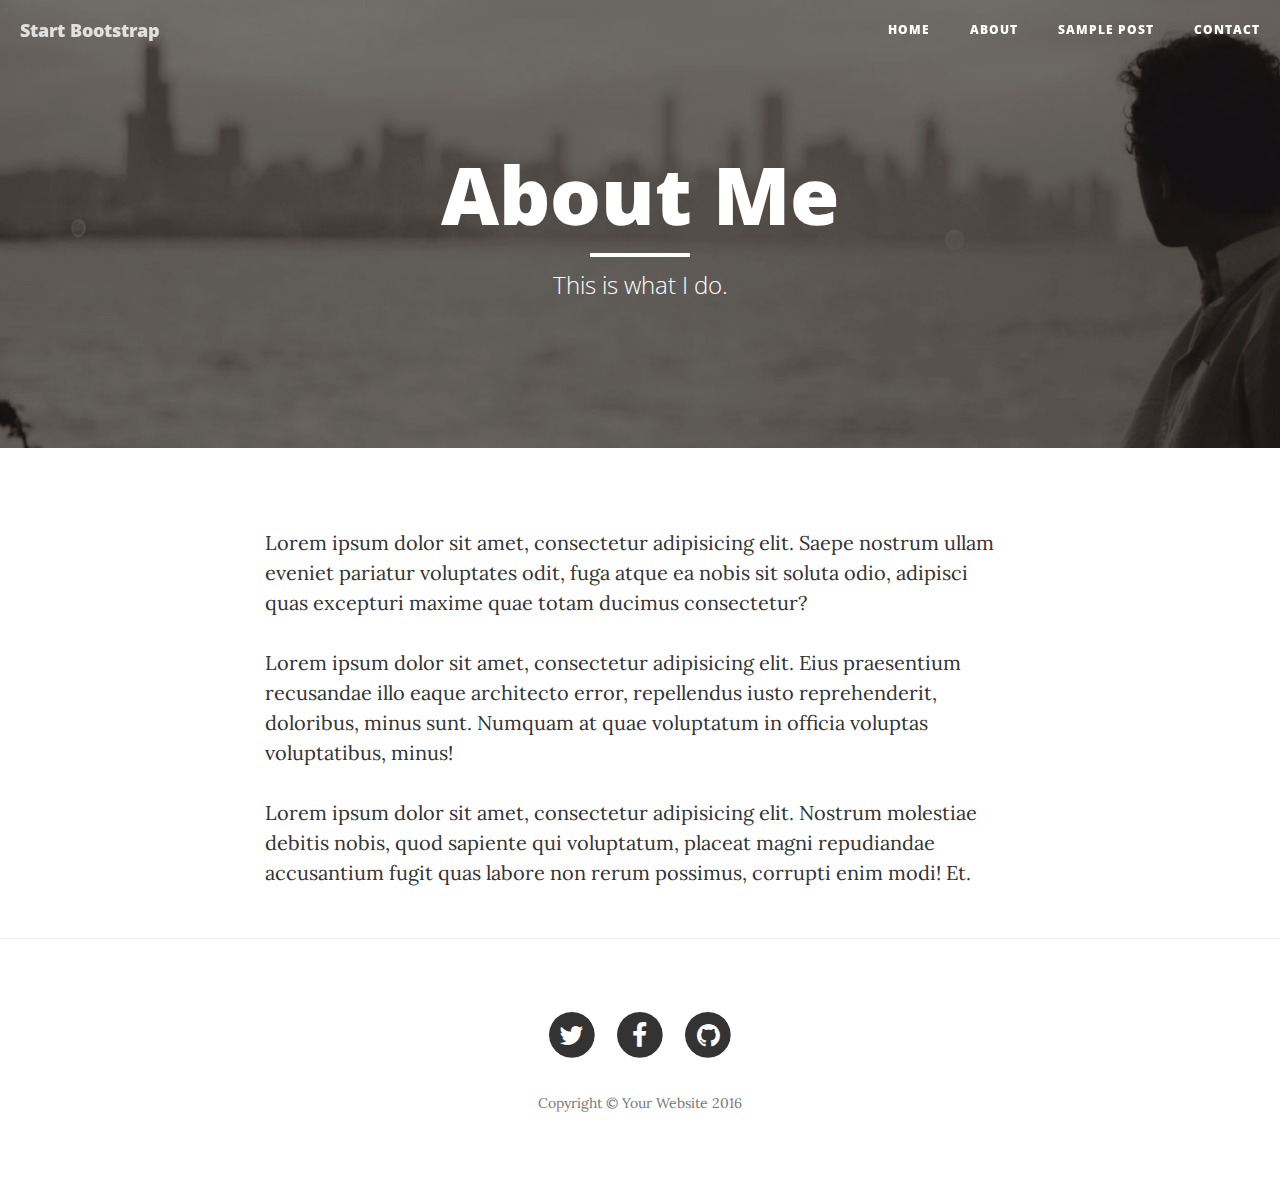
<file: about.html>
<!DOCTYPE html>
<html lang="en">

<head>

    <meta charset="utf-8">
    <meta http-equiv="X-UA-Compatible" content="IE=edge">
    <meta name="viewport" content="width=device-width, initial-scale=1">
    <meta name="description" content="">
    <meta name="author" content="">

    <title>Clean Blog - About</title>

    <!-- Bootstrap Core CSS -->
    <link href="vendor/bootstrap/css/bootstrap.min.css" rel="stylesheet">

    <!-- Theme CSS -->
    <link href="css/clean-blog.min.css" rel="stylesheet">

    <!-- Custom Fonts -->
    <link href="vendor/font-awesome/css/font-awesome.min.css" rel="stylesheet" type="text/css">
    <link href='https://fonts.googleapis.com/css?family=Lora:400,700,400italic,700italic' rel='stylesheet' type='text/css'>
    <link href='https://fonts.googleapis.com/css?family=Open+Sans:300italic,400italic,600italic,700italic,800italic,400,300,600,700,800' rel='stylesheet' type='text/css'>

    <!-- HTML5 Shim and Respond.js IE8 support of HTML5 elements and media queries -->
    <!-- WARNING: Respond.js doesn't work if you view the page via file:// -->
    <!--[if lt IE 9]>
        <script src="https://oss.maxcdn.com/libs/html5shiv/3.7.0/html5shiv.js"></script>
        <script src="https://oss.maxcdn.com/libs/respond.js/1.4.2/respond.min.js"></script>
    <![endif]-->

</head>

<body>

    <!-- Navigation -->
    <nav class="navbar navbar-default navbar-custom navbar-fixed-top">
        <div class="container-fluid">
            <!-- Brand and toggle get grouped for better mobile display -->
            <div class="navbar-header page-scroll">
                <button type="button" class="navbar-toggle" data-toggle="collapse" data-target="#bs-example-navbar-collapse-1">
                    <span class="sr-only">Toggle navigation</span>
                    Menu <i class="fa fa-bars"></i>
                </button>
                <a class="navbar-brand" href="index.html">Start Bootstrap</a>
            </div>

            <!-- Collect the nav links, forms, and other content for toggling -->
            <div class="collapse navbar-collapse" id="bs-example-navbar-collapse-1">
                <ul class="nav navbar-nav navbar-right">
                    <li>
                        <a href="index.html">Home</a>
                    </li>
                    <li>
                        <a href="about.html">About</a>
                    </li>
                    <li>
                        <a href="post.html">Sample Post</a>
                    </li>
                    <li>
                        <a href="contact.html">Contact</a>
                    </li>
                </ul>
            </div>
            <!-- /.navbar-collapse -->
        </div>
        <!-- /.container -->
    </nav>

    <!-- Page Header -->
    <!-- Set your background image for this header on the line below. -->
    <header class="intro-header" style="background-image: url('img/about-bg.jpg')">
        <div class="container">
            <div class="row">
                <div class="col-lg-8 col-lg-offset-2 col-md-10 col-md-offset-1">
                    <div class="page-heading">
                        <h1>About Me</h1>
                        <hr class="small">
                        <span class="subheading">This is what I do.</span>
                    </div>
                </div>
            </div>
        </div>
    </header>

    <!-- Main Content -->
    <div class="container">
        <div class="row">
            <div class="col-lg-8 col-lg-offset-2 col-md-10 col-md-offset-1">
                <p>Lorem ipsum dolor sit amet, consectetur adipisicing elit. Saepe nostrum ullam eveniet pariatur voluptates odit, fuga atque ea nobis sit soluta odio, adipisci quas excepturi maxime quae totam ducimus consectetur?</p>
                <p>Lorem ipsum dolor sit amet, consectetur adipisicing elit. Eius praesentium recusandae illo eaque architecto error, repellendus iusto reprehenderit, doloribus, minus sunt. Numquam at quae voluptatum in officia voluptas voluptatibus, minus!</p>
                <p>Lorem ipsum dolor sit amet, consectetur adipisicing elit. Nostrum molestiae debitis nobis, quod sapiente qui voluptatum, placeat magni repudiandae accusantium fugit quas labore non rerum possimus, corrupti enim modi! Et.</p>
            </div>
        </div>
    </div>

    <hr>

    <!-- Footer -->
    <footer>
        <div class="container">
            <div class="row">
                <div class="col-lg-8 col-lg-offset-2 col-md-10 col-md-offset-1">
                    <ul class="list-inline text-center">
                        <li>
                            <a href="#">
                                <span class="fa-stack fa-lg">
                                    <i class="fa fa-circle fa-stack-2x"></i>
                                    <i class="fa fa-twitter fa-stack-1x fa-inverse"></i>
                                </span>
                            </a>
                        </li>
                        <li>
                            <a href="#">
                                <span class="fa-stack fa-lg">
                                    <i class="fa fa-circle fa-stack-2x"></i>
                                    <i class="fa fa-facebook fa-stack-1x fa-inverse"></i>
                                </span>
                            </a>
                        </li>
                        <li>
                            <a href="#">
                                <span class="fa-stack fa-lg">
                                    <i class="fa fa-circle fa-stack-2x"></i>
                                    <i class="fa fa-github fa-stack-1x fa-inverse"></i>
                                </span>
                            </a>
                        </li>
                    </ul>
                    <p class="copyright text-muted">Copyright &copy; Your Website 2016</p>
                </div>
            </div>
        </div>
    </footer>

    <!-- jQuery -->
    <script src="vendor/jquery/jquery.min.js"></script>

    <!-- Bootstrap Core JavaScript -->
    <script src="vendor/bootstrap/js/bootstrap.min.js"></script>

    <!-- Contact Form JavaScript -->
    <script src="js/jqBootstrapValidation.js"></script>
    <script src="js/contact_me.js"></script>

    <!-- Theme JavaScript -->
    <script src="js/clean-blog.min.js"></script>

</body>

</html>
</file>
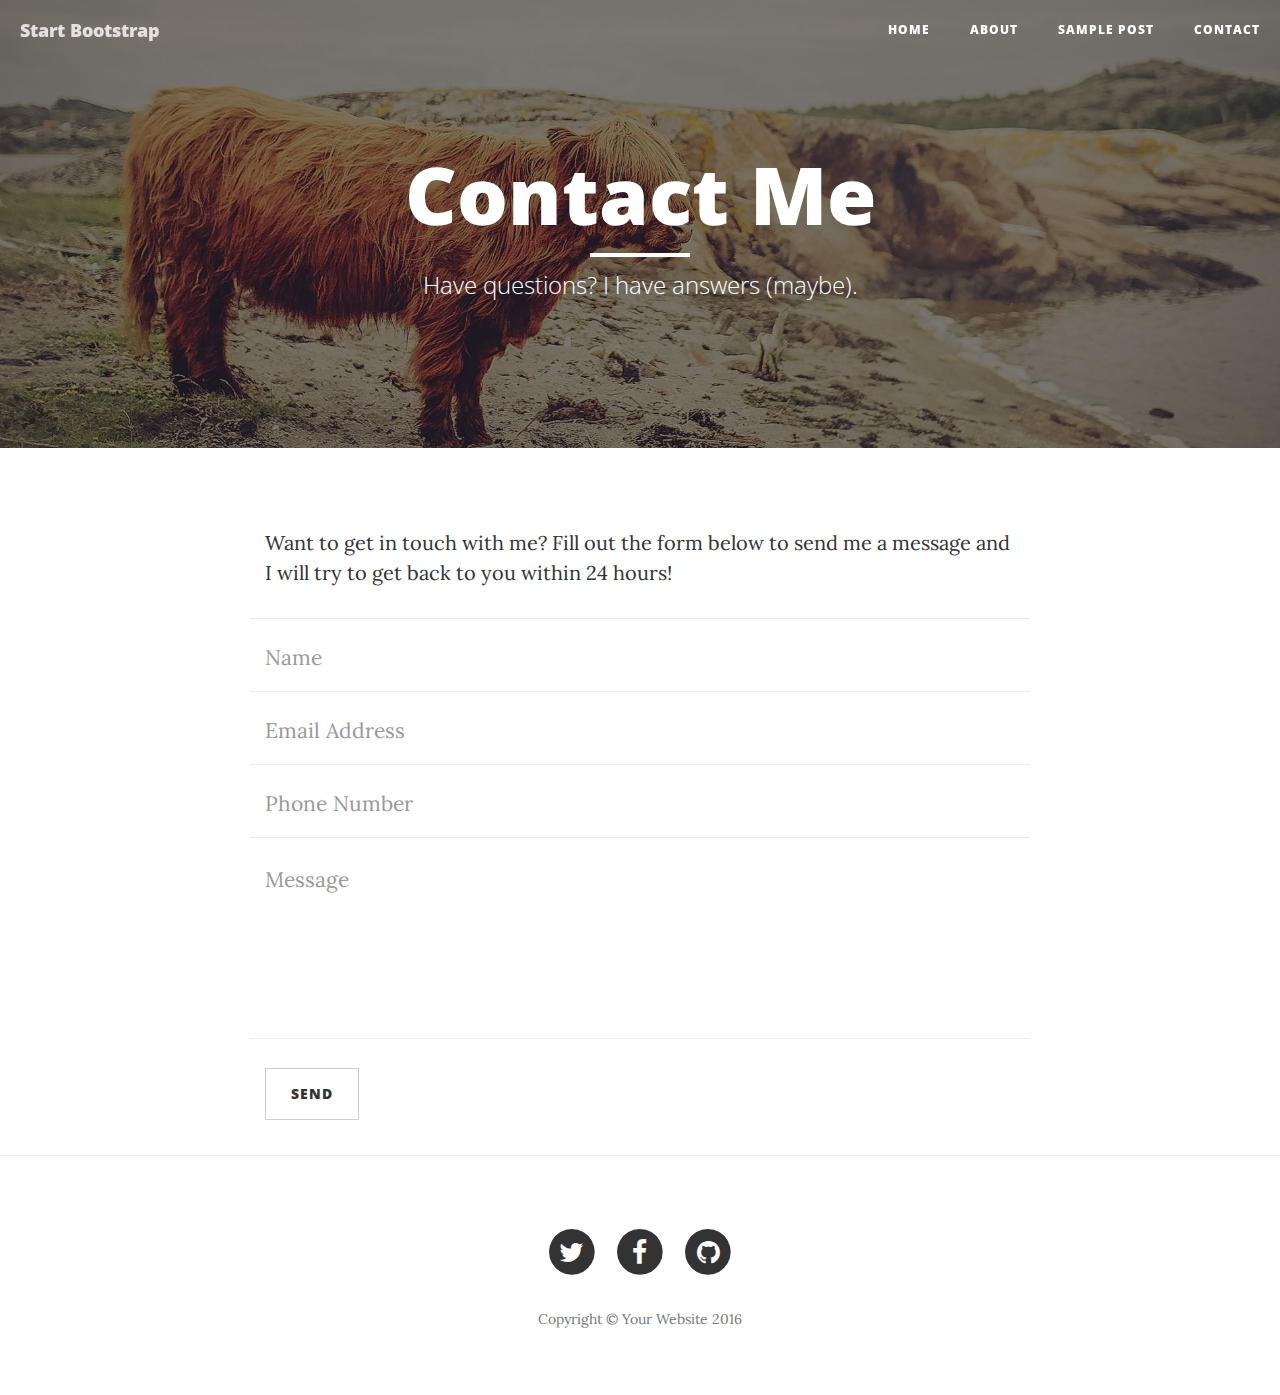
<file: contact.html>
<!DOCTYPE html>
<html lang="en">

<head>

    <meta charset="utf-8">
    <meta http-equiv="X-UA-Compatible" content="IE=edge">
    <meta name="viewport" content="width=device-width, initial-scale=1">
    <meta name="description" content="">
    <meta name="author" content="">

    <title>Clean Blog - Contact</title>

    <!-- Bootstrap Core CSS -->
    <link href="vendor/bootstrap/css/bootstrap.min.css" rel="stylesheet">

    <!-- Theme CSS -->
    <link href="css/clean-blog.min.css" rel="stylesheet">

    <!-- Custom Fonts -->
    <link href="vendor/font-awesome/css/font-awesome.min.css" rel="stylesheet" type="text/css">
    <link href='https://fonts.googleapis.com/css?family=Lora:400,700,400italic,700italic' rel='stylesheet' type='text/css'>
    <link href='https://fonts.googleapis.com/css?family=Open+Sans:300italic,400italic,600italic,700italic,800italic,400,300,600,700,800' rel='stylesheet' type='text/css'>

    <!-- HTML5 Shim and Respond.js IE8 support of HTML5 elements and media queries -->
    <!-- WARNING: Respond.js doesn't work if you view the page via file:// -->
    <!--[if lt IE 9]>
        <script src="https://oss.maxcdn.com/libs/html5shiv/3.7.0/html5shiv.js"></script>
        <script src="https://oss.maxcdn.com/libs/respond.js/1.4.2/respond.min.js"></script>
    <![endif]-->

</head>

<body>

    <!-- Navigation -->
    <nav class="navbar navbar-default navbar-custom navbar-fixed-top">
        <div class="container-fluid">
            <!-- Brand and toggle get grouped for better mobile display -->
            <div class="navbar-header page-scroll">
                <button type="button" class="navbar-toggle" data-toggle="collapse" data-target="#bs-example-navbar-collapse-1">
                    <span class="sr-only">Toggle navigation</span>
                    Menu <i class="fa fa-bars"></i>
                </button>
                <a class="navbar-brand" href="index.html">Start Bootstrap</a>
            </div>

            <!-- Collect the nav links, forms, and other content for toggling -->
            <div class="collapse navbar-collapse" id="bs-example-navbar-collapse-1">
                <ul class="nav navbar-nav navbar-right">
                    <li>
                        <a href="index.html">Home</a>
                    </li>
                    <li>
                        <a href="about.html">About</a>
                    </li>
                    <li>
                        <a href="post.html">Sample Post</a>
                    </li>
                    <li>
                        <a href="contact.html">Contact</a>
                    </li>
                </ul>
            </div>
            <!-- /.navbar-collapse -->
        </div>
        <!-- /.container -->
    </nav>

    <!-- Page Header -->
    <!-- Set your background image for this header on the line below. -->
    <header class="intro-header" style="background-image: url('img/contact-bg.jpg')">
        <div class="container">
            <div class="row">
                <div class="col-lg-8 col-lg-offset-2 col-md-10 col-md-offset-1">
                    <div class="page-heading">
                        <h1>Contact Me</h1>
                        <hr class="small">
                        <span class="subheading">Have questions? I have answers (maybe).</span>
                    </div>
                </div>
            </div>
        </div>
    </header>

    <!-- Main Content -->
    <div class="container">
        <div class="row">
            <div class="col-lg-8 col-lg-offset-2 col-md-10 col-md-offset-1">
                <p>Want to get in touch with me? Fill out the form below to send me a message and I will try to get back to you within 24 hours!</p>
                <!-- Contact Form - Enter your email address on line 19 of the mail/contact_me.php file to make this form work. -->
                <!-- WARNING: Some web hosts do not allow emails to be sent through forms to common mail hosts like Gmail or Yahoo. It's recommended that you use a private domain email address! -->
                <!-- NOTE: To use the contact form, your site must be on a live web host with PHP! The form will not work locally! -->
                <form name="sentMessage" id="contactForm" novalidate>
                    <div class="row control-group">
                        <div class="form-group col-xs-12 floating-label-form-group controls">
                            <label>Name</label>
                            <input type="text" class="form-control" placeholder="Name" id="name" required data-validation-required-message="Please enter your name.">
                            <p class="help-block text-danger"></p>
                        </div>
                    </div>
                    <div class="row control-group">
                        <div class="form-group col-xs-12 floating-label-form-group controls">
                            <label>Email Address</label>
                            <input type="email" class="form-control" placeholder="Email Address" id="email" required data-validation-required-message="Please enter your email address.">
                            <p class="help-block text-danger"></p>
                        </div>
                    </div>
                    <div class="row control-group">
                        <div class="form-group col-xs-12 floating-label-form-group controls">
                            <label>Phone Number</label>
                            <input type="tel" class="form-control" placeholder="Phone Number" id="phone" required data-validation-required-message="Please enter your phone number.">
                            <p class="help-block text-danger"></p>
                        </div>
                    </div>
                    <div class="row control-group">
                        <div class="form-group col-xs-12 floating-label-form-group controls">
                            <label>Message</label>
                            <textarea rows="5" class="form-control" placeholder="Message" id="message" required data-validation-required-message="Please enter a message."></textarea>
                            <p class="help-block text-danger"></p>
                        </div>
                    </div>
                    <br>
                    <div id="success"></div>
                    <div class="row">
                        <div class="form-group col-xs-12">
                            <button type="submit" class="btn btn-default">Send</button>
                        </div>
                    </div>
                </form>
            </div>
        </div>
    </div>

    <hr>

    <!-- Footer -->
    <footer>
        <div class="container">
            <div class="row">
                <div class="col-lg-8 col-lg-offset-2 col-md-10 col-md-offset-1">
                    <ul class="list-inline text-center">
                        <li>
                            <a href="#">
                                <span class="fa-stack fa-lg">
                                    <i class="fa fa-circle fa-stack-2x"></i>
                                    <i class="fa fa-twitter fa-stack-1x fa-inverse"></i>
                                </span>
                            </a>
                        </li>
                        <li>
                            <a href="#">
                                <span class="fa-stack fa-lg">
                                    <i class="fa fa-circle fa-stack-2x"></i>
                                    <i class="fa fa-facebook fa-stack-1x fa-inverse"></i>
                                </span>
                            </a>
                        </li>
                        <li>
                            <a href="#">
                                <span class="fa-stack fa-lg">
                                    <i class="fa fa-circle fa-stack-2x"></i>
                                    <i class="fa fa-github fa-stack-1x fa-inverse"></i>
                                </span>
                            </a>
                        </li>
                    </ul>
                    <p class="copyright text-muted">Copyright &copy; Your Website 2016</p>
                </div>
            </div>
        </div>
    </footer>

    <!-- jQuery -->
    <script src="vendor/jquery/jquery.min.js"></script>

    <!-- Bootstrap Core JavaScript -->
    <script src="vendor/bootstrap/js/bootstrap.min.js"></script>

    <!-- Contact Form JavaScript -->
    <script src="js/jqBootstrapValidation.js"></script>
    <script src="js/contact_me.js"></script>

    <!-- Theme JavaScript -->
    <script src="js/clean-blog.min.js"></script>

</body>

</html>
</file>
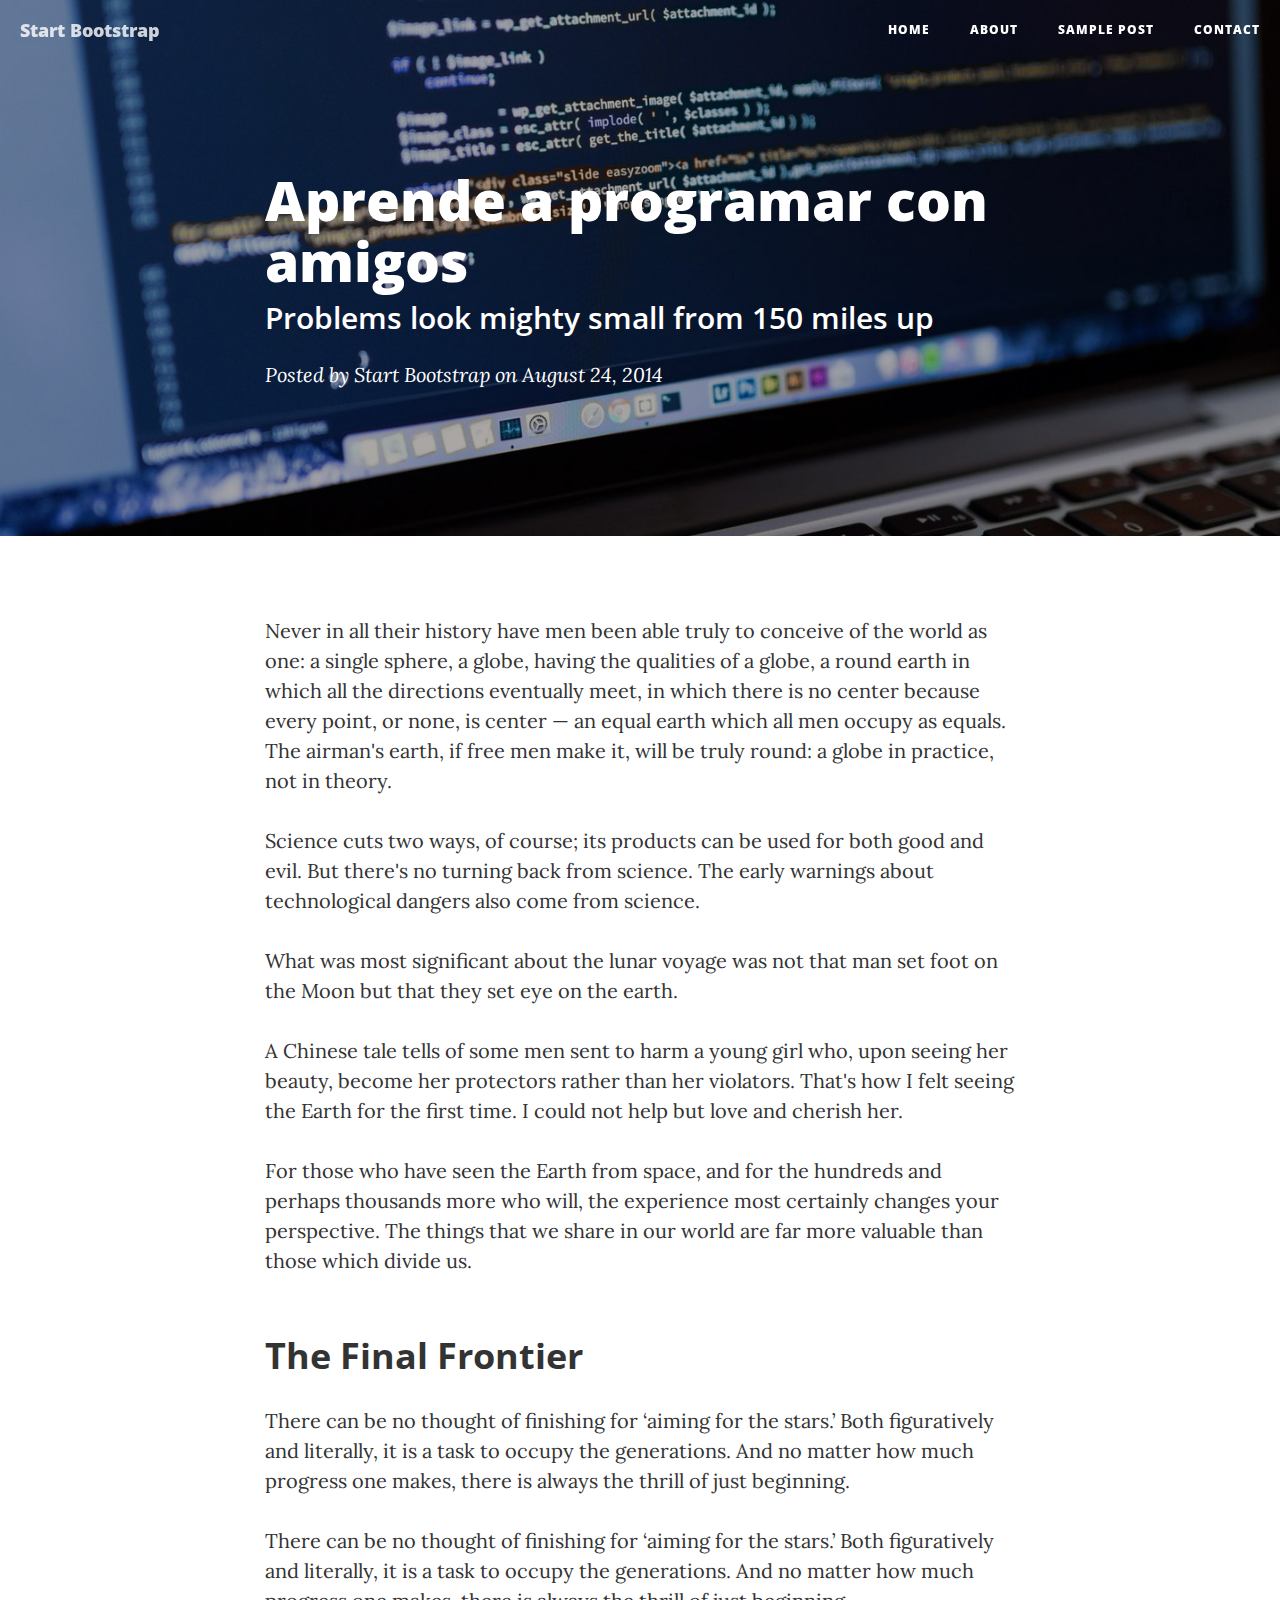
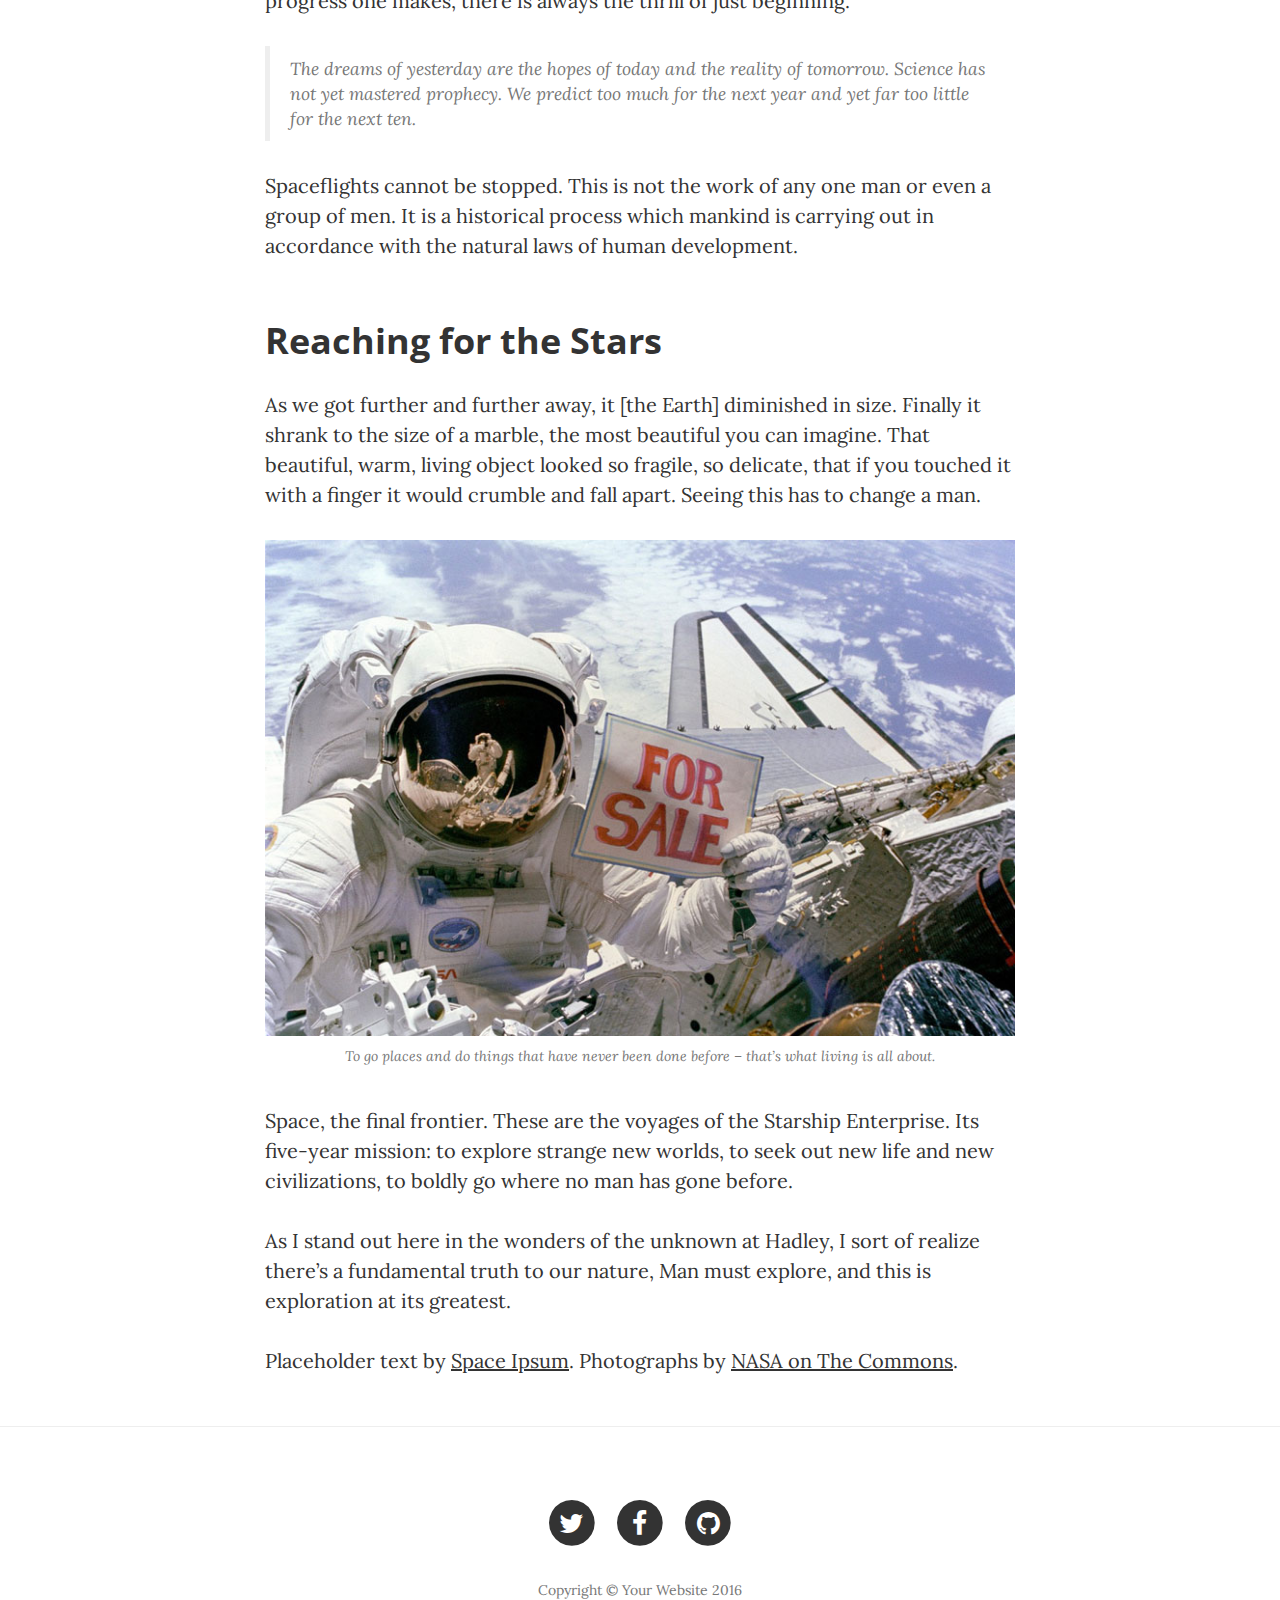
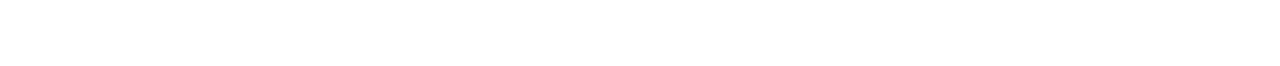
<file: post-2.html>
<!DOCTYPE html>
<html lang="en">

<head>

    <meta charset="utf-8">
    <meta http-equiv="X-UA-Compatible" content="IE=edge">
    <meta name="viewport" content="width=device-width, initial-scale=1">
    <meta name="description" content="">
    <meta name="author" content="">

    <title>Clean Blog - Sample Post</title>

    <!-- Bootstrap Core CSS -->
    <link href="vendor/bootstrap/css/bootstrap.min.css" rel="stylesheet">

    <!-- Theme CSS -->
    <link href="css/clean-blog.min.css" rel="stylesheet">

    <!-- Custom Fonts -->
    <link href="vendor/font-awesome/css/font-awesome.min.css" rel="stylesheet" type="text/css">
    <link href='https://fonts.googleapis.com/css?family=Lora:400,700,400italic,700italic' rel='stylesheet' type='text/css'>
    <link href='https://fonts.googleapis.com/css?family=Open+Sans:300italic,400italic,600italic,700italic,800italic,400,300,600,700,800' rel='stylesheet' type='text/css'>

    <!-- HTML5 Shim and Respond.js IE8 support of HTML5 elements and media queries -->
    <!-- WARNING: Respond.js doesn't work if you view the page via file:// -->
    <!--[if lt IE 9]>
        <script src="https://oss.maxcdn.com/libs/html5shiv/3.7.0/html5shiv.js"></script>
        <script src="https://oss.maxcdn.com/libs/respond.js/1.4.2/respond.min.js"></script>
    <![endif]-->

</head>

<body>

    <!-- Navigation -->
    <nav class="navbar navbar-default navbar-custom navbar-fixed-top">
        <div class="container-fluid">
            <!-- Brand and toggle get grouped for better mobile display -->
            <div class="navbar-header page-scroll">
                <button type="button" class="navbar-toggle" data-toggle="collapse" data-target="#bs-example-navbar-collapse-1">
                    <span class="sr-only">Toggle navigation</span>
                    Menu <i class="fa fa-bars"></i>
                </button>
                <a class="navbar-brand" href="index.html">Start Bootstrap</a>
            </div>

            <!-- Collect the nav links, forms, and other content for toggling -->
            <div class="collapse navbar-collapse" id="bs-example-navbar-collapse-1">
                <ul class="nav navbar-nav navbar-right">
                    <li>
                        <a href="index.html">Home</a>
                    </li>
                    <li>
                        <a href="about.html">About</a>
                    </li>
                    <li>
                        <a href="post.html">Sample Post</a>
                    </li>
                    <li>
                        <a href="contact.html">Contact</a>
                    </li>
                </ul>
            </div>
            <!-- /.navbar-collapse -->
        </div>
        <!-- /.container -->
    </nav>

    <!-- Page Header -->
    <!-- Set your background image for this header on the line below. -->
    <header class="intro-header" style="background-image: url('img/code-team-miranda.jpg')">
        <div class="container">
            <div class="row">
                <div class="col-lg-8 col-lg-offset-2 col-md-10 col-md-offset-1">
                    <div class="post-heading">
                        <h1>Aprende a programar con amigos</h1>
                        <h2 class="subheading">Problems look mighty small from 150 miles up</h2>
                        <span class="meta">Posted by <a href="#">Start Bootstrap</a> on August 24, 2014</span>
                    </div>
                </div>
            </div>
        </div>
    </header>

    <!-- Post Content -->
    <article>
        <div class="container">
            <div class="row">
                <div class="col-lg-8 col-lg-offset-2 col-md-10 col-md-offset-1">
                    <p>Never in all their history have men been able truly to conceive of the world as one: a single sphere, a globe, having the qualities of a globe, a round earth in which all the directions eventually meet, in which there is no center because every point, or none, is center — an equal earth which all men occupy as equals. The airman's earth, if free men make it, will be truly round: a globe in practice, not in theory.</p>

                    <p>Science cuts two ways, of course; its products can be used for both good and evil. But there's no turning back from science. The early warnings about technological dangers also come from science.</p>

                    <p>What was most significant about the lunar voyage was not that man set foot on the Moon but that they set eye on the earth.</p>

                    <p>A Chinese tale tells of some men sent to harm a young girl who, upon seeing her beauty, become her protectors rather than her violators. That's how I felt seeing the Earth for the first time. I could not help but love and cherish her.</p>

                    <p>For those who have seen the Earth from space, and for the hundreds and perhaps thousands more who will, the experience most certainly changes your perspective. The things that we share in our world are far more valuable than those which divide us.</p>

                    <h2 class="section-heading">The Final Frontier</h2>

                    <p>There can be no thought of finishing for ‘aiming for the stars.’ Both figuratively and literally, it is a task to occupy the generations. And no matter how much progress one makes, there is always the thrill of just beginning.</p>

                    <p>There can be no thought of finishing for ‘aiming for the stars.’ Both figuratively and literally, it is a task to occupy the generations. And no matter how much progress one makes, there is always the thrill of just beginning.</p>

                    <blockquote>The dreams of yesterday are the hopes of today and the reality of tomorrow. Science has not yet mastered prophecy. We predict too much for the next year and yet far too little for the next ten.</blockquote>

                    <p>Spaceflights cannot be stopped. This is not the work of any one man or even a group of men. It is a historical process which mankind is carrying out in accordance with the natural laws of human development.</p>

                    <h2 class="section-heading">Reaching for the Stars</h2>

                    <p>As we got further and further away, it [the Earth] diminished in size. Finally it shrank to the size of a marble, the most beautiful you can imagine. That beautiful, warm, living object looked so fragile, so delicate, that if you touched it with a finger it would crumble and fall apart. Seeing this has to change a man.</p>

                    <a href="#">
                        <img class="img-responsive" src="img/post-sample-image.jpg" alt="">
                    </a>
                    <span class="caption text-muted">To go places and do things that have never been done before – that’s what living is all about.</span>

                    <p>Space, the final frontier. These are the voyages of the Starship Enterprise. Its five-year mission: to explore strange new worlds, to seek out new life and new civilizations, to boldly go where no man has gone before.</p>

                    <p>As I stand out here in the wonders of the unknown at Hadley, I sort of realize there’s a fundamental truth to our nature, Man must explore, and this is exploration at its greatest.</p>

                    <p>Placeholder text by <a href="http://spaceipsum.com/">Space Ipsum</a>. Photographs by <a href="https://www.flickr.com/photos/nasacommons/">NASA on The Commons</a>.</p>
                </div>
            </div>
        </div>
    </article>

    <hr>

    <!-- Footer -->
    <footer>
        <div class="container">
            <div class="row">
                <div class="col-lg-8 col-lg-offset-2 col-md-10 col-md-offset-1">
                    <ul class="list-inline text-center">
                        <li>
                            <a href="#">
                                <span class="fa-stack fa-lg">
                                    <i class="fa fa-circle fa-stack-2x"></i>
                                    <i class="fa fa-twitter fa-stack-1x fa-inverse"></i>
                                </span>
                            </a>
                        </li>
                        <li>
                            <a href="#">
                                <span class="fa-stack fa-lg">
                                    <i class="fa fa-circle fa-stack-2x"></i>
                                    <i class="fa fa-facebook fa-stack-1x fa-inverse"></i>
                                </span>
                            </a>
                        </li>
                        <li>
                            <a href="#">
                                <span class="fa-stack fa-lg">
                                    <i class="fa fa-circle fa-stack-2x"></i>
                                    <i class="fa fa-github fa-stack-1x fa-inverse"></i>
                                </span>
                            </a>
                        </li>
                    </ul>
                    <p class="copyright text-muted">Copyright &copy; Your Website 2016</p>
                </div>
            </div>
        </div>
    </footer>

    <!-- jQuery -->
    <script src="vendor/jquery/jquery.min.js"></script>

    <!-- Bootstrap Core JavaScript -->
    <script src="vendor/bootstrap/js/bootstrap.min.js"></script>

    <!-- Contact Form JavaScript -->
    <script src="js/jqBootstrapValidation.js"></script>
    <script src="js/contact_me.js"></script>

    <!-- Theme JavaScript -->
    <script src="js/clean-blog.min.js"></script>

</body>

</html>
</file>
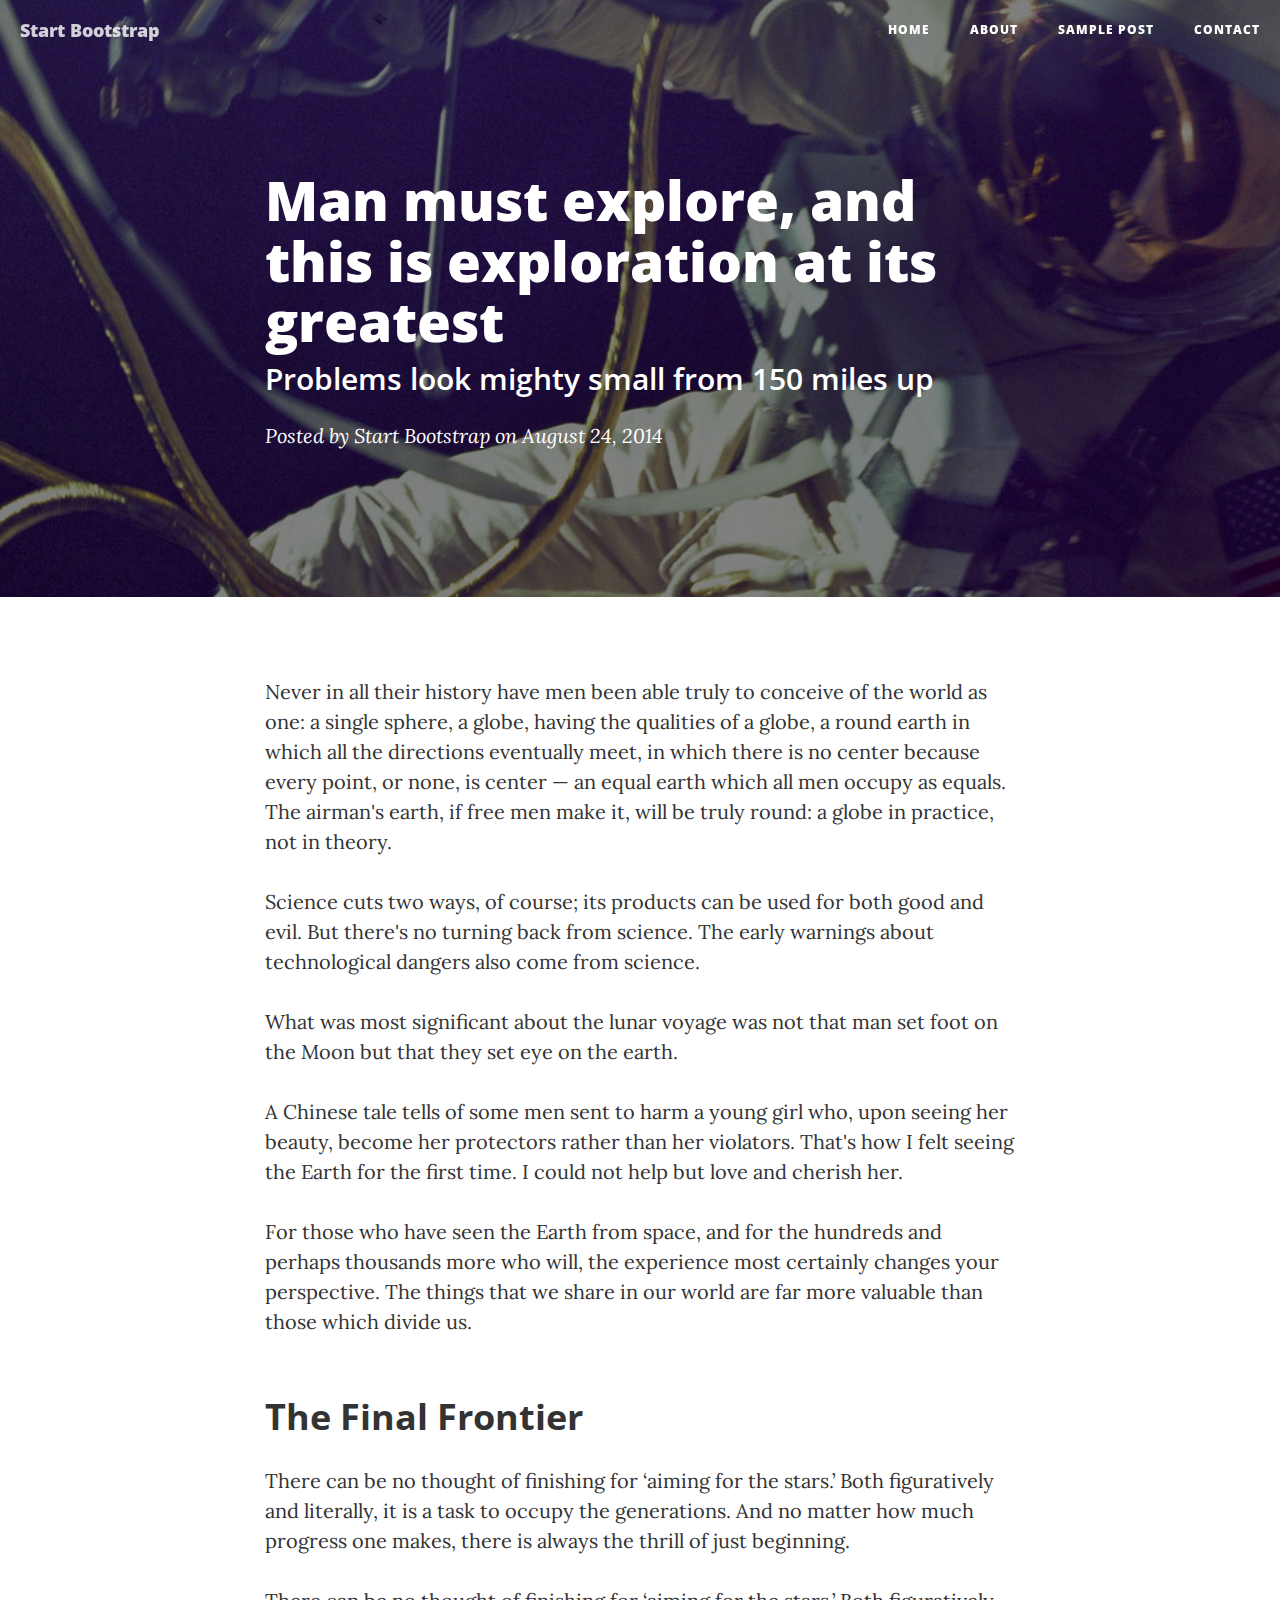
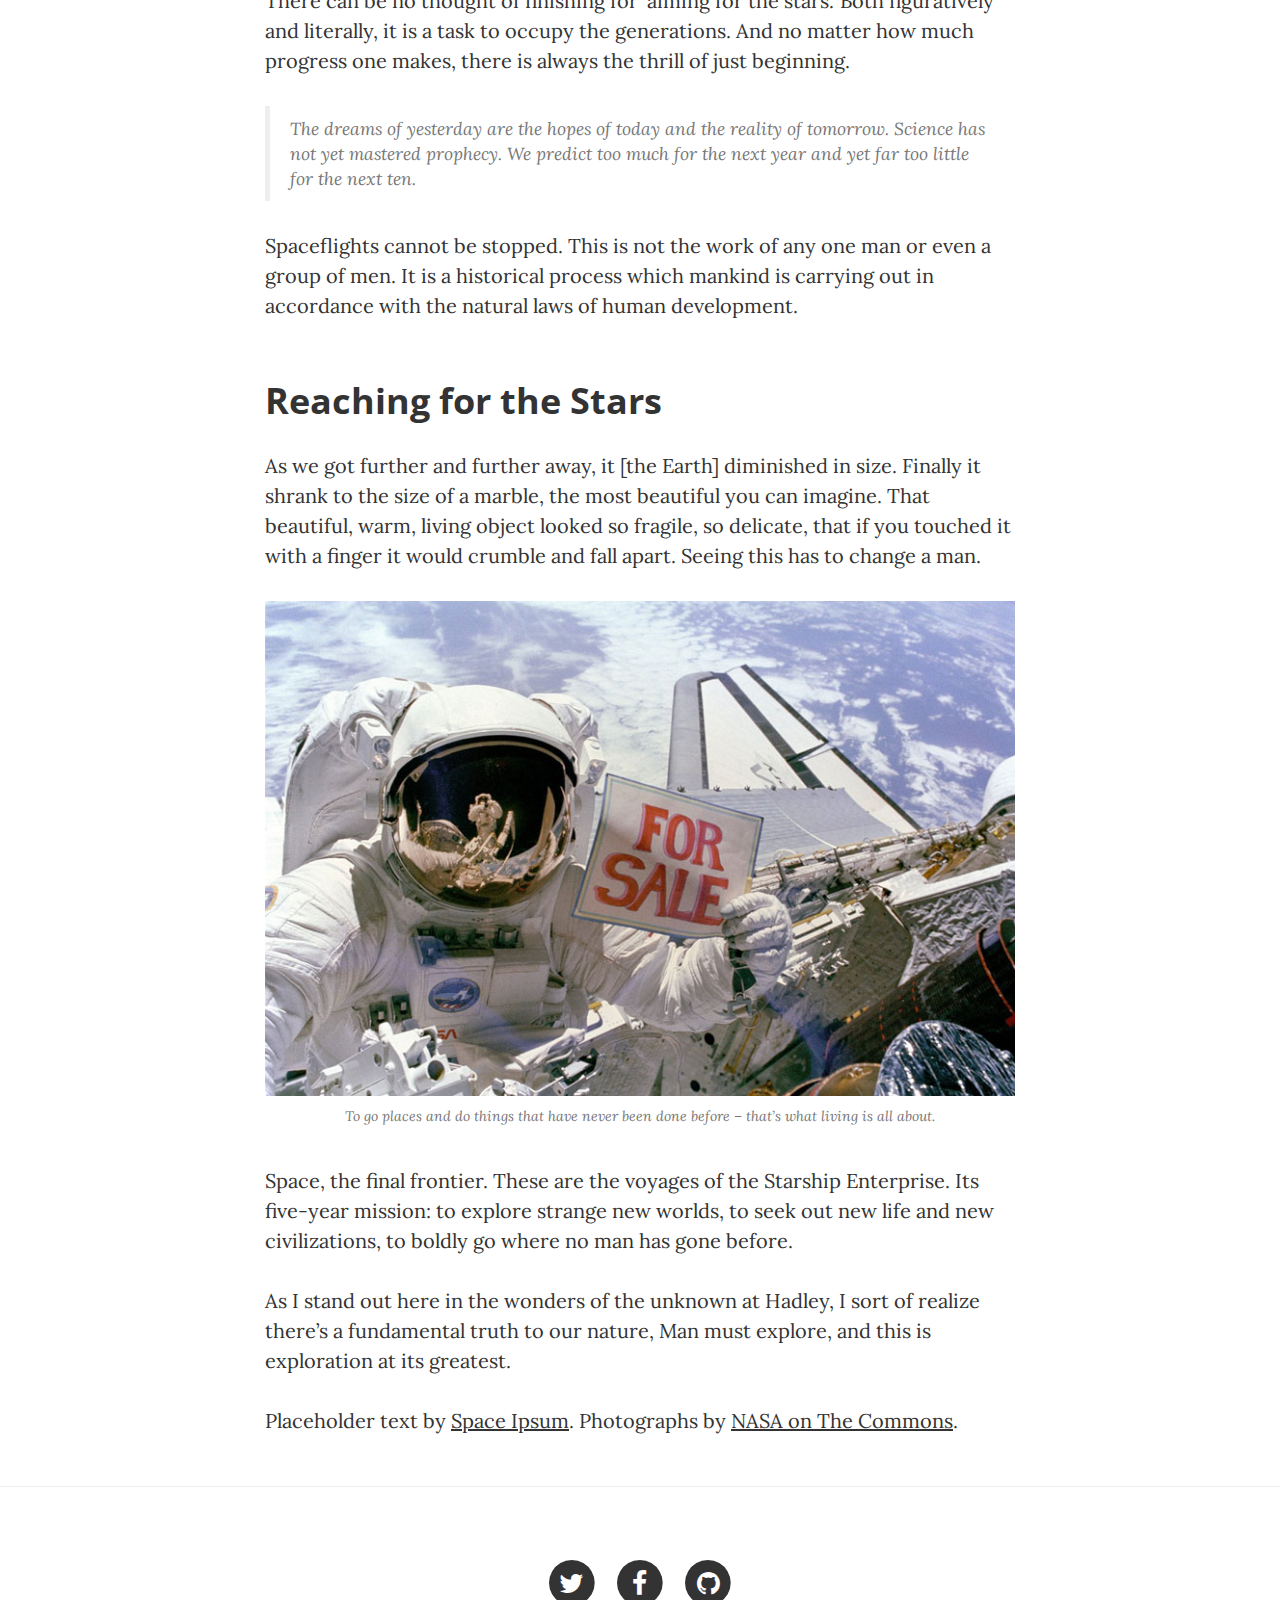
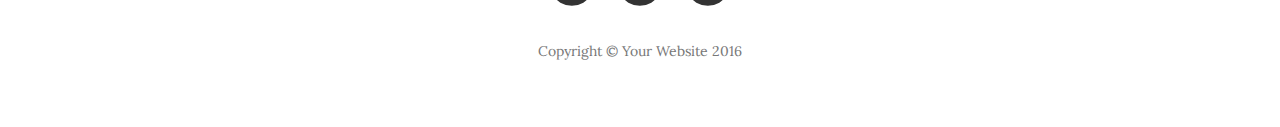
<file: post.html>
<!DOCTYPE html>
<html lang="en">

<head>

    <meta charset="utf-8">
    <meta http-equiv="X-UA-Compatible" content="IE=edge">
    <meta name="viewport" content="width=device-width, initial-scale=1">
    <meta name="description" content="">
    <meta name="author" content="">

    <title>Clean Blog - Sample Post</title>

    <!-- Bootstrap Core CSS -->
    <link href="vendor/bootstrap/css/bootstrap.min.css" rel="stylesheet">

    <!-- Theme CSS -->
    <link href="css/clean-blog.min.css" rel="stylesheet">

    <!-- Custom Fonts -->
    <link href="vendor/font-awesome/css/font-awesome.min.css" rel="stylesheet" type="text/css">
    <link href='https://fonts.googleapis.com/css?family=Lora:400,700,400italic,700italic' rel='stylesheet' type='text/css'>
    <link href='https://fonts.googleapis.com/css?family=Open+Sans:300italic,400italic,600italic,700italic,800italic,400,300,600,700,800' rel='stylesheet' type='text/css'>

    <!-- HTML5 Shim and Respond.js IE8 support of HTML5 elements and media queries -->
    <!-- WARNING: Respond.js doesn't work if you view the page via file:// -->
    <!--[if lt IE 9]>
        <script src="https://oss.maxcdn.com/libs/html5shiv/3.7.0/html5shiv.js"></script>
        <script src="https://oss.maxcdn.com/libs/respond.js/1.4.2/respond.min.js"></script>
    <![endif]-->

</head>

<body>

    <!-- Navigation -->
    <nav class="navbar navbar-default navbar-custom navbar-fixed-top">
        <div class="container-fluid">
            <!-- Brand and toggle get grouped for better mobile display -->
            <div class="navbar-header page-scroll">
                <button type="button" class="navbar-toggle" data-toggle="collapse" data-target="#bs-example-navbar-collapse-1">
                    <span class="sr-only">Toggle navigation</span>
                    Menu <i class="fa fa-bars"></i>
                </button>
                <a class="navbar-brand" href="index.html">Start Bootstrap</a>
            </div>

            <!-- Collect the nav links, forms, and other content for toggling -->
            <div class="collapse navbar-collapse" id="bs-example-navbar-collapse-1">
                <ul class="nav navbar-nav navbar-right">
                    <li>
                        <a href="index.html">Home</a>
                    </li>
                    <li>
                        <a href="about.html">About</a>
                    </li>
                    <li>
                        <a href="post.html">Sample Post</a>
                    </li>
                    <li>
                        <a href="contact.html">Contact</a>
                    </li>
                </ul>
            </div>
            <!-- /.navbar-collapse -->
        </div>
        <!-- /.container -->
    </nav>

    <!-- Page Header -->
    <!-- Set your background image for this header on the line below. -->
    <header class="intro-header" style="background-image: url('img/post-bg.jpg')">
        <div class="container">
            <div class="row">
                <div class="col-lg-8 col-lg-offset-2 col-md-10 col-md-offset-1">
                    <div class="post-heading">
                        <h1>Man must explore, and this is exploration at its greatest</h1>
                        <h2 class="subheading">Problems look mighty small from 150 miles up</h2>
                        <span class="meta">Posted by <a href="#">Start Bootstrap</a> on August 24, 2014</span>
                    </div>
                </div>
            </div>
        </div>
    </header>

    <!-- Post Content -->
    <article>
        <div class="container">
            <div class="row">
                <div class="col-lg-8 col-lg-offset-2 col-md-10 col-md-offset-1">
                    <p>Never in all their history have men been able truly to conceive of the world as one: a single sphere, a globe, having the qualities of a globe, a round earth in which all the directions eventually meet, in which there is no center because every point, or none, is center — an equal earth which all men occupy as equals. The airman's earth, if free men make it, will be truly round: a globe in practice, not in theory.</p>

                    <p>Science cuts two ways, of course; its products can be used for both good and evil. But there's no turning back from science. The early warnings about technological dangers also come from science.</p>

                    <p>What was most significant about the lunar voyage was not that man set foot on the Moon but that they set eye on the earth.</p>

                    <p>A Chinese tale tells of some men sent to harm a young girl who, upon seeing her beauty, become her protectors rather than her violators. That's how I felt seeing the Earth for the first time. I could not help but love and cherish her.</p>

                    <p>For those who have seen the Earth from space, and for the hundreds and perhaps thousands more who will, the experience most certainly changes your perspective. The things that we share in our world are far more valuable than those which divide us.</p>

                    <h2 class="section-heading">The Final Frontier</h2>

                    <p>There can be no thought of finishing for ‘aiming for the stars.’ Both figuratively and literally, it is a task to occupy the generations. And no matter how much progress one makes, there is always the thrill of just beginning.</p>

                    <p>There can be no thought of finishing for ‘aiming for the stars.’ Both figuratively and literally, it is a task to occupy the generations. And no matter how much progress one makes, there is always the thrill of just beginning.</p>

                    <blockquote>The dreams of yesterday are the hopes of today and the reality of tomorrow. Science has not yet mastered prophecy. We predict too much for the next year and yet far too little for the next ten.</blockquote>

                    <p>Spaceflights cannot be stopped. This is not the work of any one man or even a group of men. It is a historical process which mankind is carrying out in accordance with the natural laws of human development.</p>

                    <h2 class="section-heading">Reaching for the Stars</h2>

                    <p>As we got further and further away, it [the Earth] diminished in size. Finally it shrank to the size of a marble, the most beautiful you can imagine. That beautiful, warm, living object looked so fragile, so delicate, that if you touched it with a finger it would crumble and fall apart. Seeing this has to change a man.</p>

                    <a href="#">
                        <img class="img-responsive" src="img/post-sample-image.jpg" alt="">
                    </a>
                    <span class="caption text-muted">To go places and do things that have never been done before – that’s what living is all about.</span>

                    <p>Space, the final frontier. These are the voyages of the Starship Enterprise. Its five-year mission: to explore strange new worlds, to seek out new life and new civilizations, to boldly go where no man has gone before.</p>

                    <p>As I stand out here in the wonders of the unknown at Hadley, I sort of realize there’s a fundamental truth to our nature, Man must explore, and this is exploration at its greatest.</p>

                    <p>Placeholder text by <a href="http://spaceipsum.com/">Space Ipsum</a>. Photographs by <a href="https://www.flickr.com/photos/nasacommons/">NASA on The Commons</a>.</p>
                </div>
            </div>
        </div>
    </article>

    <hr>

    <!-- Footer -->
    <footer>
        <div class="container">
            <div class="row">
                <div class="col-lg-8 col-lg-offset-2 col-md-10 col-md-offset-1">
                    <ul class="list-inline text-center">
                        <li>
                            <a href="#">
                                <span class="fa-stack fa-lg">
                                    <i class="fa fa-circle fa-stack-2x"></i>
                                    <i class="fa fa-twitter fa-stack-1x fa-inverse"></i>
                                </span>
                            </a>
                        </li>
                        <li>
                            <a href="#">
                                <span class="fa-stack fa-lg">
                                    <i class="fa fa-circle fa-stack-2x"></i>
                                    <i class="fa fa-facebook fa-stack-1x fa-inverse"></i>
                                </span>
                            </a>
                        </li>
                        <li>
                            <a href="#">
                                <span class="fa-stack fa-lg">
                                    <i class="fa fa-circle fa-stack-2x"></i>
                                    <i class="fa fa-github fa-stack-1x fa-inverse"></i>
                                </span>
                            </a>
                        </li>
                    </ul>
                    <p class="copyright text-muted">Copyright &copy; Your Website 2016</p>
                </div>
            </div>
        </div>
    </footer>

    <!-- jQuery -->
    <script src="vendor/jquery/jquery.min.js"></script>

    <!-- Bootstrap Core JavaScript -->
    <script src="vendor/bootstrap/js/bootstrap.min.js"></script>

    <!-- Contact Form JavaScript -->
    <script src="js/jqBootstrapValidation.js"></script>
    <script src="js/contact_me.js"></script>

    <!-- Theme JavaScript -->
    <script src="js/clean-blog.min.js"></script>

</body>

</html>
</file>
<file: css/clean-blog.min.css>
/*!
 * Start Bootstrap - Clean Blog v3.3.7+1 (http://startbootstrap.com/template-overviews/clean-blog)
 * Copyright 2013-2016 Start Bootstrap
 * Licensed under MIT (https://github.com/BlackrockDigital/startbootstrap/blob/gh-pages/LICENSE)
 */a,body{color:#333}.navbar-custom .nav li a,.navbar-custom .navbar-brand,h1,h2,h3,h4,h5,h6{font-weight:800}.caption,.intro-header .page-heading,.intro-header .site-heading,footer .copyright{text-align:center}body{font-family:Lora,'Times New Roman',serif;font-size:20px;-webkit-tap-highlight-color:#0085A1}.intro-header .page-heading .subheading,.intro-header .post-heading .subheading,.intro-header .site-heading .subheading,.navbar-custom,h1,h2,h3,h4,h5,h6{font-family:'Open Sans','Helvetica Neue',Helvetica,Arial,sans-serif}p{line-height:1.5;margin:30px 0}p a{text-decoration:underline}a:focus,a:hover{color:#0085A1}a img:focus,a img:hover{cursor:zoom-in}blockquote{color:#777;font-style:italic}hr.small{max-width:100px;margin:15px auto;border-width:4px;border-color:#fff}.navbar-custom{position:absolute;top:0;left:0;width:100%;z-index:3}.navbar-custom .navbar-header .navbar-toggle{color:#777;font-weight:800;text-transform:uppercase;font-size:12px}.navbar-custom .nav li a{text-transform:uppercase;font-size:12px;letter-spacing:1px}@media only screen and (min-width:768px){.navbar-custom{background:0 0;border-bottom:1px solid transparent}.navbar-custom .navbar-brand{color:#fff;padding:20px}.navbar-custom .navbar-brand:focus,.navbar-custom .navbar-brand:hover{color:rgba(255,255,255,.8)}.navbar-custom .nav li a{color:#fff;padding:20px}.navbar-custom .nav li a:focus,.navbar-custom .nav li a:hover{color:rgba(255,255,255,.8)}}@media only screen and (min-width:1170px){.navbar-custom{-webkit-transition:background-color .3s;-moz-transition:background-color .3s;transition:background-color .3s;-webkit-transform:translate3d(0,0,0);-moz-transform:translate3d(0,0,0);-ms-transform:translate3d(0,0,0);-o-transform:translate3d(0,0,0);transform:translate3d(0,0,0);-webkit-backface-visibility:hidden;backface-visibility:hidden}.navbar-custom.is-fixed{position:fixed;top:-61px;background-color:rgba(255,255,255,.9);border-bottom:1px solid #f2f2f2;-webkit-transition:-webkit-transform .3s;-moz-transition:-moz-transform .3s;transition:transform .3s}.navbar-custom.is-fixed .navbar-brand{color:#333}.navbar-custom.is-fixed .navbar-brand:focus,.navbar-custom.is-fixed .navbar-brand:hover{color:#0085A1}.navbar-custom.is-fixed .nav li a{color:#333}.navbar-custom.is-fixed .nav li a:focus,.navbar-custom.is-fixed .nav li a:hover{color:#0085A1}.navbar-custom.is-visible{-webkit-transform:translate3d(0,100%,0);-moz-transform:translate3d(0,100%,0);-ms-transform:translate3d(0,100%,0);-o-transform:translate3d(0,100%,0);transform:translate3d(0,100%,0)}}.intro-header{background:center center no-repeat;-webkit-background-size:cover;-moz-background-size:cover;background-size:cover;-o-background-size:cover;margin-bottom:50px}.intro-header .page-heading,.intro-header .post-heading,.intro-header .site-heading{padding:100px 0 50px;color:#fff}.intro-header .page-heading h1,.intro-header .site-heading h1{margin-top:0;font-size:50px}.intro-header .page-heading .subheading,.intro-header .site-heading .subheading{font-size:24px;line-height:1.1;display:block;font-weight:300;margin:10px 0 0}@media only screen and (min-width:768px){.intro-header .page-heading,.intro-header .post-heading,.intro-header .site-heading{padding:150px 0}.intro-header .page-heading h1,.intro-header .site-heading h1{font-size:80px}}.intro-header .post-heading h1{font-size:35px}.intro-header .post-heading .meta,.intro-header .post-heading .subheading{line-height:1.1;display:block}.intro-header .post-heading .subheading{font-size:24px;margin:10px 0 30px;font-weight:600}.intro-header .post-heading .meta{font-family:Lora,'Times New Roman',serif;font-style:italic;font-weight:300;font-size:20px}.intro-header .post-heading .meta a{color:#fff}@media only screen and (min-width:768px){.intro-header .post-heading h1{font-size:55px}.intro-header .post-heading .subheading{font-size:30px}}.post-preview>a{color:#333}.post-preview>a:focus,.post-preview>a:hover{text-decoration:none;color:#0085A1}.post-preview>a>.post-title{font-size:30px;margin-top:30px;margin-bottom:10px}.post-preview>a>.post-subtitle{margin:0 0 10px;font-weight:300}.post-preview>.post-meta{color:#777;font-size:18px;font-style:italic;margin-top:0}.post-preview>.post-meta>a{text-decoration:none;color:#333}.post-preview>.post-meta>a:focus,.post-preview>.post-meta>a:hover{color:#0085A1;text-decoration:underline}@media only screen and (min-width:768px){.post-preview>a>.post-title{font-size:36px}}.section-heading{font-size:36px;margin-top:60px;font-weight:700}.btn,.pager li>a,.pager li>span{font-family:'Open Sans','Helvetica Neue',Helvetica,Arial,sans-serif;text-transform:uppercase;font-weight:800;letter-spacing:1px}.caption{font-size:14px;padding:10px;font-style:italic;margin:0;display:block;border-bottom-right-radius:5px;border-bottom-left-radius:5px}footer{padding:50px 0 65px}footer .list-inline{margin:0;padding:0}footer .copyright{font-size:14px;margin-bottom:0}.floating-label-form-group{font-size:14px;position:relative;margin-bottom:0;padding-bottom:.5em;border-bottom:1px solid #eee}.floating-label-form-group input,.floating-label-form-group textarea{z-index:1;position:relative;padding-right:0;padding-left:0;border:none;border-radius:0;font-size:1.5em;background:0 0;box-shadow:none!important;resize:none}.floating-label-form-group label{display:block;z-index:0;position:relative;top:2em;margin:0;font-size:.85em;line-height:1.764705882em;vertical-align:middle;vertical-align:baseline;opacity:0;-webkit-transition:top .3s ease,opacity .3s ease;-moz-transition:top .3s ease,opacity .3s ease;-ms-transition:top .3s ease,opacity .3s ease;transition:top .3s ease,opacity .3s ease}.floating-label-form-group::not(:first-child){padding-left:14px;border-left:1px solid #eee}.floating-label-form-group-with-value label{top:0;opacity:1}.floating-label-form-group-with-focus label{color:#0085A1}form .row:first-child .floating-label-form-group{border-top:1px solid #eee}.btn{font-size:14px;border-radius:0;padding:15px 25px}.btn-lg{font-size:16px;padding:25px 35px}.btn-default:focus,.btn-default:hover{background-color:#0085A1;border:1px solid #0085A1;color:#fff}.pager{margin:20px 0 0}.pager li>a,.pager li>span{font-size:14px;padding:15px 25px;background-color:#fff;border-radius:0}.pager li>a:focus,.pager li>a:hover{color:#fff;background-color:#0085A1;border:1px solid #0085A1}.pager .disabled>a,.pager .disabled>a:focus,.pager .disabled>a:hover,.pager .disabled>span{color:#777;background-color:#333;cursor:not-allowed}::-moz-selection{color:#fff;text-shadow:none;background:#0085A1}::selection{color:#fff;text-shadow:none;background:#0085A1}img::selection{color:#fff;background:0 0}img::-moz-selection{color:#fff;background:0 0}
</file>
